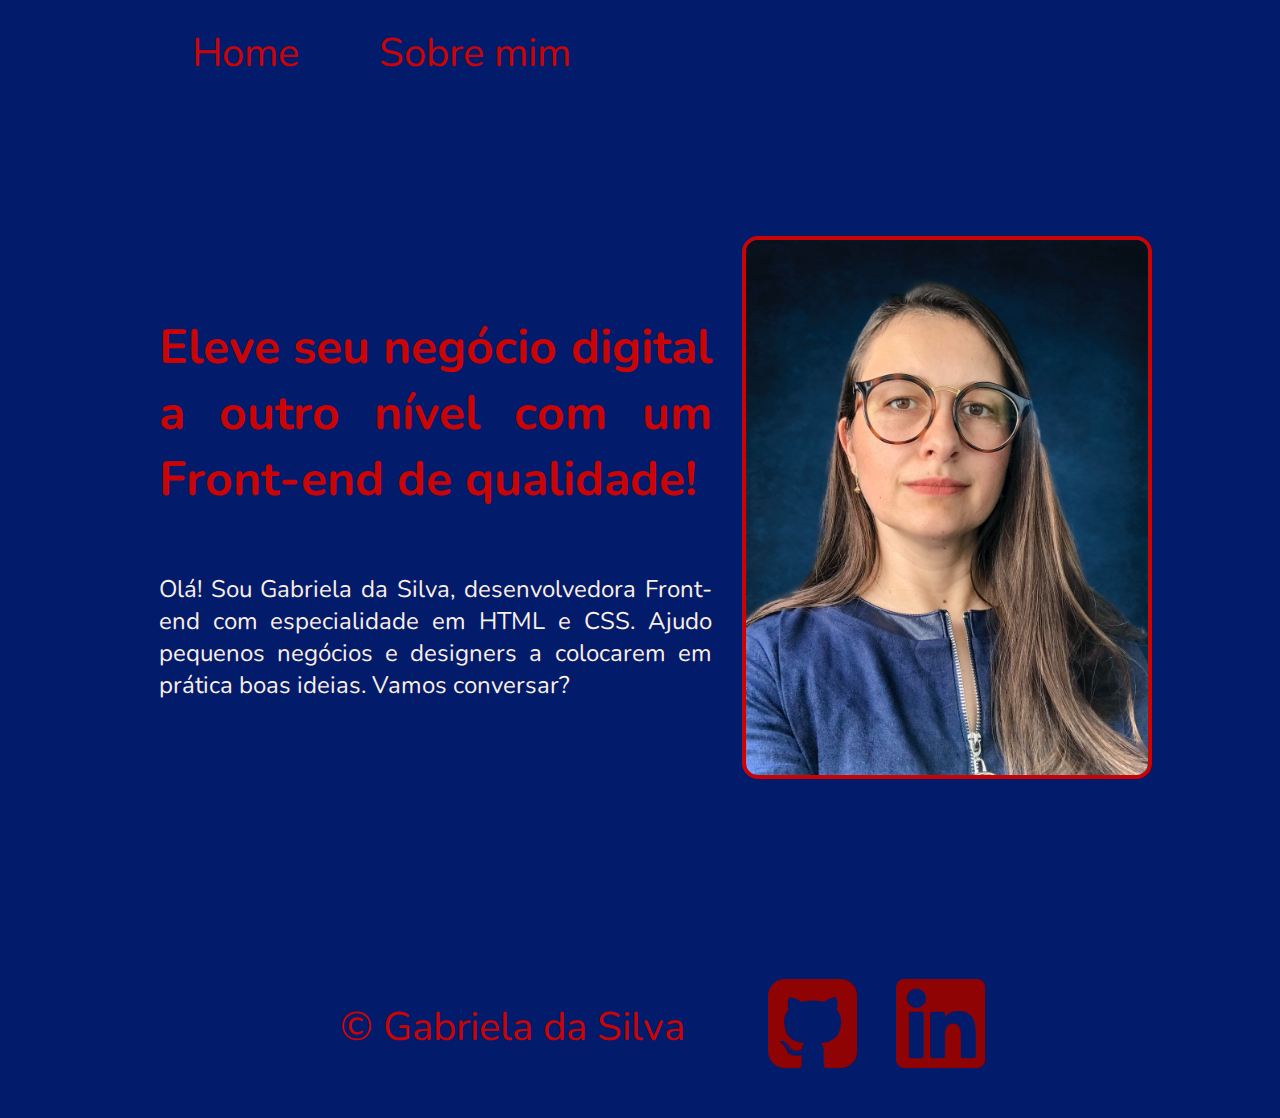
<file: index.html>
<!DOCTYPE html>
<html lang="pt-br">
<head>
    <meta charset="UTF-8">
    <meta name="viewport" content="width=device-width, initial-scale=1.0">
    <meta http-equiv="X-UA-Compatible" content="IE=edge">
    <link rel="stylesheet" href="styles/style.css"/>
    <style>
        @import url('https://fonts.googleapis.com/css2?family=Nunito:ital,wght@0,200..1000;1,200..1000&display=swap');
    </style>
    <title>Portfólio Gabi da Silva</title>
</head>
<body>
    <header>
        <nav class="header_menu">
            <a class="header_link" href="index.html" >Home</a>
            <a class="header_link" href="about.html" >Sobre mim</a>
        </nav>
    </header>
    <main>
        <section class="main_left" >
            <h1 class="main_left_title" >Eleve seu negócio digital a outro nível com um Front-end de qualidade!</h1>
            <p class="main_left_txt">Olá! Sou Gabriela da Silva, desenvolvedora Front-end com especialidade em HTML e CSS. Ajudo pequenos negócios e designers a colocarem em prática boas ideias. Vamos conversar?</p>
        </section>
        <img class="imagem_index" src="assets/imagem.png" alt="Foto Gabi da Silva. Descrição: Mulher branca de cabelos e olhos escuros.">
    </main>
    <footer>
        <p> &copy; Gabriela da Silva</p>
        <a href="https://github.com/GabidaSilva"><img class="imagem_redes" src="assets/github.png"> </a>
        <a href="https://www.linkedin.com/in/gabidasilva-tech-frontend/"><img src="assets/linkedin.png" class="imagem_redes" ></a>
    </footer>
    
</body>
</html>
</file>
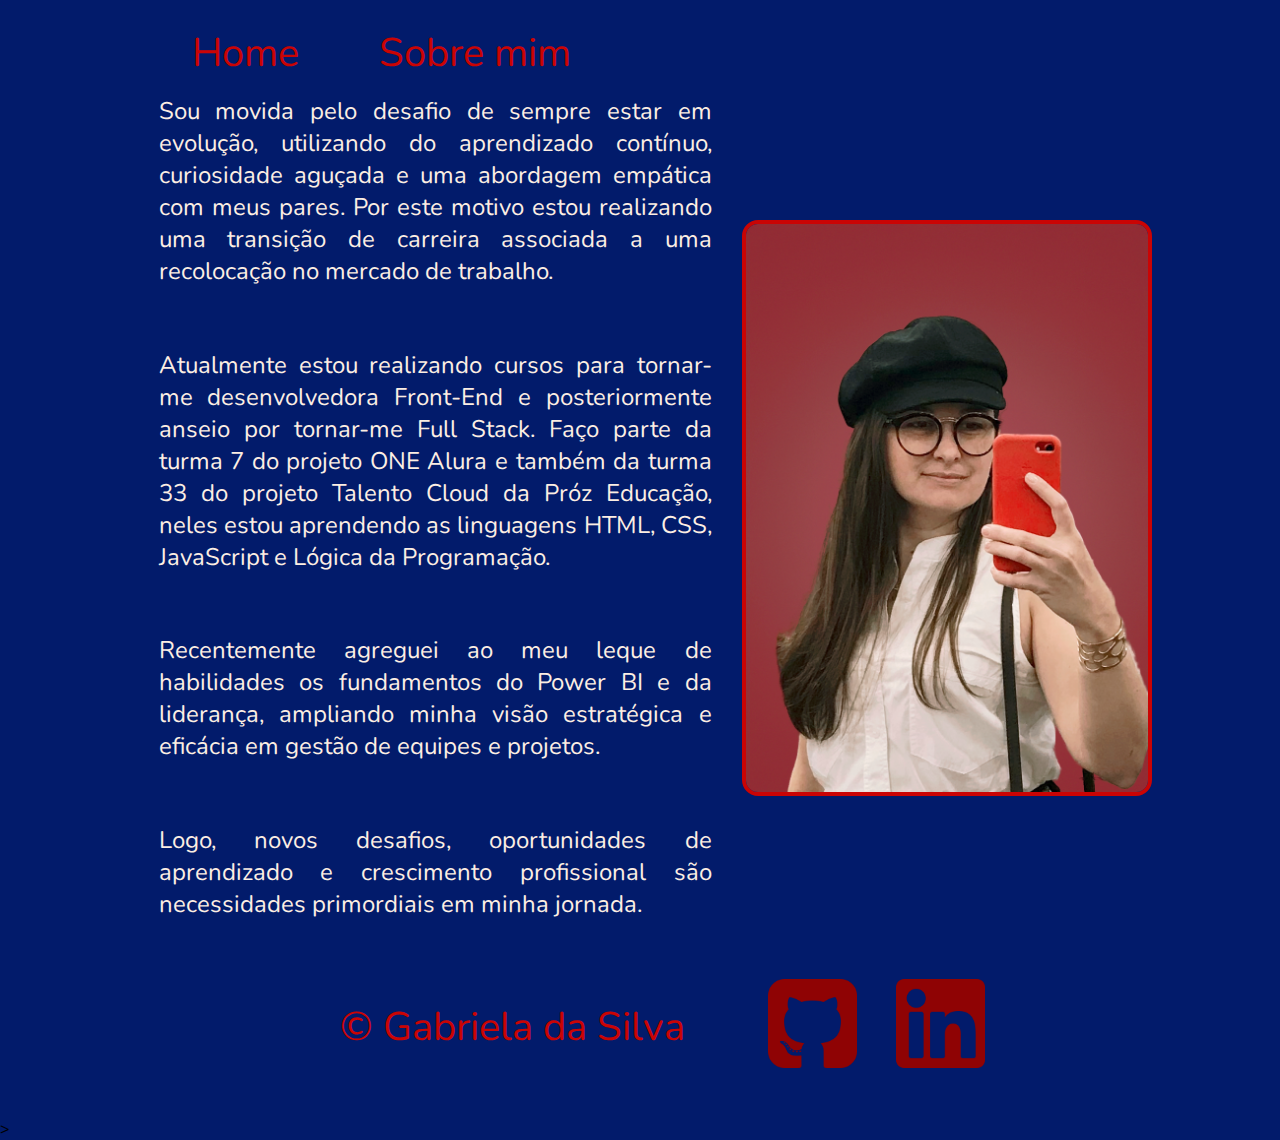
<file: about.html>
<!DOCTYPE html>
<html lang="pt-br">
<head>
    <meta charset="UTF-8">
    <meta name="viewport" content="width=device-width, initial-scale=1.0">
    <meta http-equiv="X-UA-Compatible" content="IE=edge">
    <link rel="stylesheet" href="styles/style.css"/>
    <style>
        @import url('https://fonts.googleapis.com/css2?family=Nunito:ital,wght@0,200..1000;1,200..1000&display=swap');
    </style>
<title>Portfólio Gabi da Silva</title>
</head>
<body>
    <header>
        <nav class="header_menu">
            <a class="header_link" href="index.html">Home</a>
            <a class="header_link" href="about.html" >Sobre mim</a>
        </nav>
    </header>
    <main>
        <section class="main_left" >
            <p class="main_left_txt" >Sou movida pelo desafio de sempre estar em evolução, utilizando do aprendizado contínuo, curiosidade aguçada e uma abordagem empática com meus pares. Por este motivo estou realizando uma transição de carreira associada a uma recolocação no mercado de trabalho.</p>
            <p class="main_left_txt" >Atualmente estou realizando cursos para tornar-me desenvolvedora Front-End e posteriormente anseio por tornar-me Full Stack. Faço parte da turma 7 do projeto ONE Alura e também da turma 33 do projeto Talento Cloud da Próz Educação, neles estou aprendendo as linguagens HTML, CSS, JavaScript e Lógica da Programação.</p>
            <p class="main_left_txt" > Recentemente agreguei ao meu leque de habilidades os fundamentos do Power BI e da liderança, ampliando minha visão estratégica e eficácia em gestão de equipes e projetos. </p> 
            <p class="main_left_txt" >Logo, novos desafios, oportunidades de aprendizado e crescimento profissional são necessidades primordiais em minha jornada.</p>
        </section>
        <img class="imagem_about" src="assets/imagem2.png" alt="Foto Gabi da Silva. Descrição: Mulher branca de cabelos e olhos escuros.">
    </main>
    <footer>
        <p> &copy; Gabriela da Silva</p>
        <a href="https://github.com/GabidaSilva"><img class="imagem_redes" src="assets/github.png"> </a>
        <a href="https://www.linkedin.com/in/gabidasilva-tech-frontend/"><img src="assets/linkedin.png" class="imagem_redes" ></a>
    </footer>>
    
</body>
</html>
</file>
<file: styles/style.css>
@import url('https://fonts.googleapis.com/css2?family=Nunito:ital,wght@0,200..1000;1,200..1000&display=swap');

*{
    margin: 0;
    padding: 0;
    box-sizing: border-box;
    font-family: var(--font-1);
    
}

:root{
    --color-1:#021B6B;
    --color-2:#8F0304;
    --color-3:#C2D5DB;
    --color-4:#CA0404;
    --color-5:#FCEEE3;

    --font-1: "Nunito", sans-serif;
}
body{
    width: 100%;
    height: 100%;
    box-sizing: border-box;
    background-color: var(--color-1);
}
header{
    padding: 2% 0% 0% 15%;
}
.header_menu{
    display: flex;
    gap:80px;
    justify-content:last baseline;
    
}
.header_link{
    font-family: var(--font-1);
    color: var(--color-4);
    text-decoration: none;
    font-size: 2.5rem;
    
}
main{
    margin:10%;
    width: auto;
    height: 600px;
    display: flex;
    align-items: center;
    justify-content: space-between;
}
.main_left{
    display: flex;
    flex-direction: column;
    align-items: center;
}
.main_left_title{
    font-family: var(--font-1);
    color: var(--color-4);
    font-size: 3rem;
    text-align: justify;
    margin-top: 0%;
    padding: 5%;
}
.main_left_txt{
    font-family: var(--font-1);
    color: var(--color-5);
    font-size: 1.5rem;
    text-align: justify;
    padding: 5%;
}
.imagem_index{
    border: 4px solid var(--color-4);
    border-radius: 16px;
    width: 40%;
}
.imagem_about{
    border: 4px solid var(--color-4);
    border-radius: 16px;
    width: 40%;
}
.imagem_redes{
    width: 8rem;
    height: 8rem;
    padding: 15%;
}
footer{
    display:flex;
    justify-content:center;
    align-items: center;
    font-family: var(--font-1);
    color:var(--color-4);
}
footer p{
    padding: 5%;
    font-size: 2.5rem;
    letter-spacing: 0.02%;
    animation: copy 0.5s infinite alternate;
}
footer a:hover{
    transition: all 0.5s;
    scale: 0.8;
    cursor: pointer;
}
</file>
